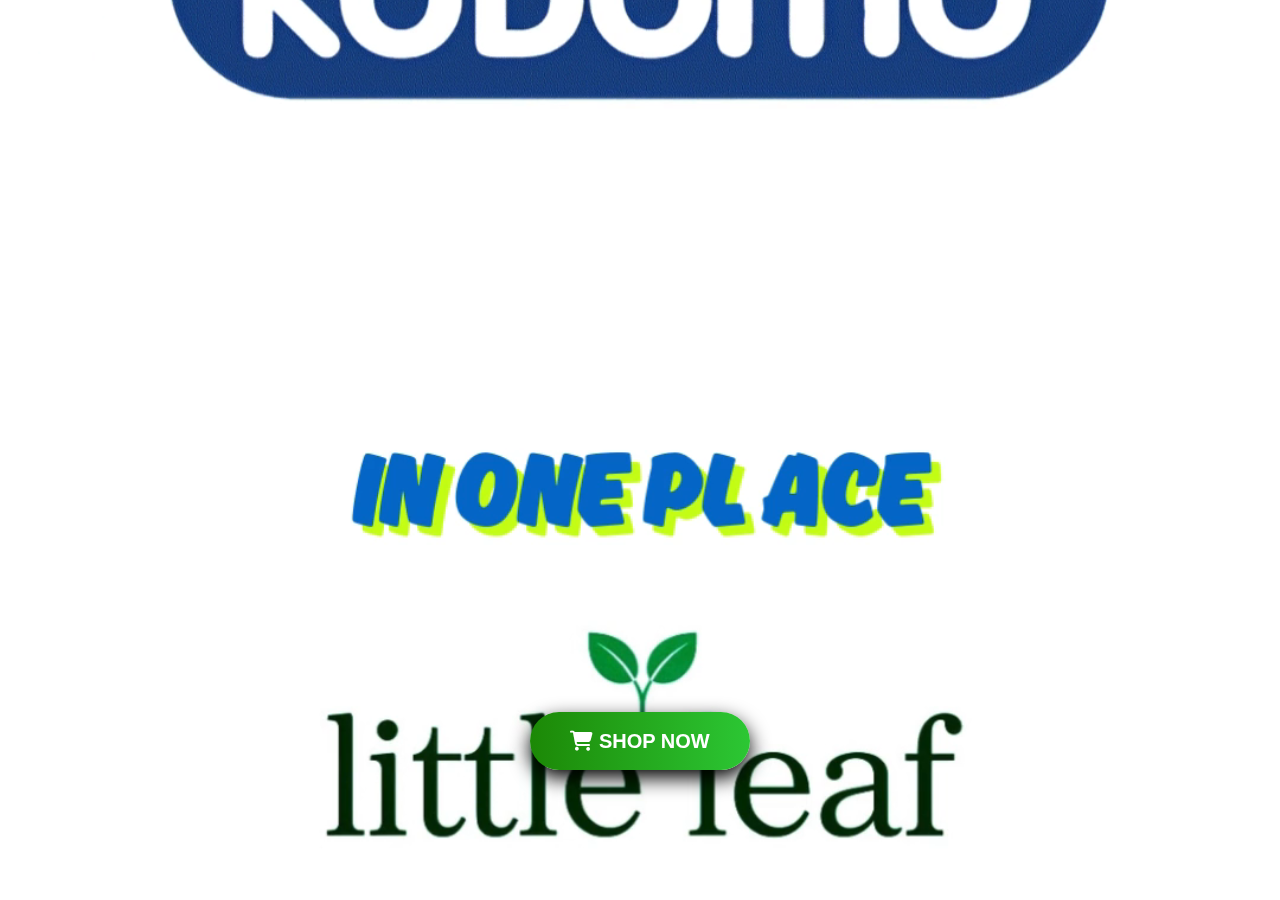
<file: index.html>
<!doctype html>
<html lang="bn">
<head>
   <meta charset="utf-8" />
  <link rel="icon" href="littleleaf.png" type="image/png">
  <link rel="stylesheet" href="https://cdnjs.cloudflare.com/ajax/libs/font-awesome/6.4.0/css/all.min.css">
  <meta name="google-site-verification" content="2-4R3csjJ7Dg28PNaFq6sQhpoCK0TB7IgFcViE-gCwo" />
  <meta name="viewport" content="width=device-width,initial-scale=1" />
  <title>Little Leaf - Baby Products</title>
  <link rel="stylesheet" href="css/style.css" />
  <link rel="manifest" href="/manifest.json">
<meta name="theme-color" content="#2d6a4f">
<link rel="apple-touch-icon" href="/icons/icon-192.png">

</head>

<body>
    <!-- Background Video -->
  <video autoplay muted loop playsinline class="bg-video">
    <source src="image/a.mp4" type="video/mp4" />
    KODOMO KIDLON BABY PRODUCTS
  </video>

  <!-- Get Start Button -->
  <div class="start-container">
    <a href="/kodomo.html" class="start-btn">
  <i class="fas fa-shopping-cart"></i> SHOP NOW
</a>

<script>
  document.addEventListener("contextmenu", e => e.preventDefault());
  document.addEventListener("click", function () {
    window.location.href = "/kodomo.html";
  });
</script>


  </div>
</body>
</html>
</file>
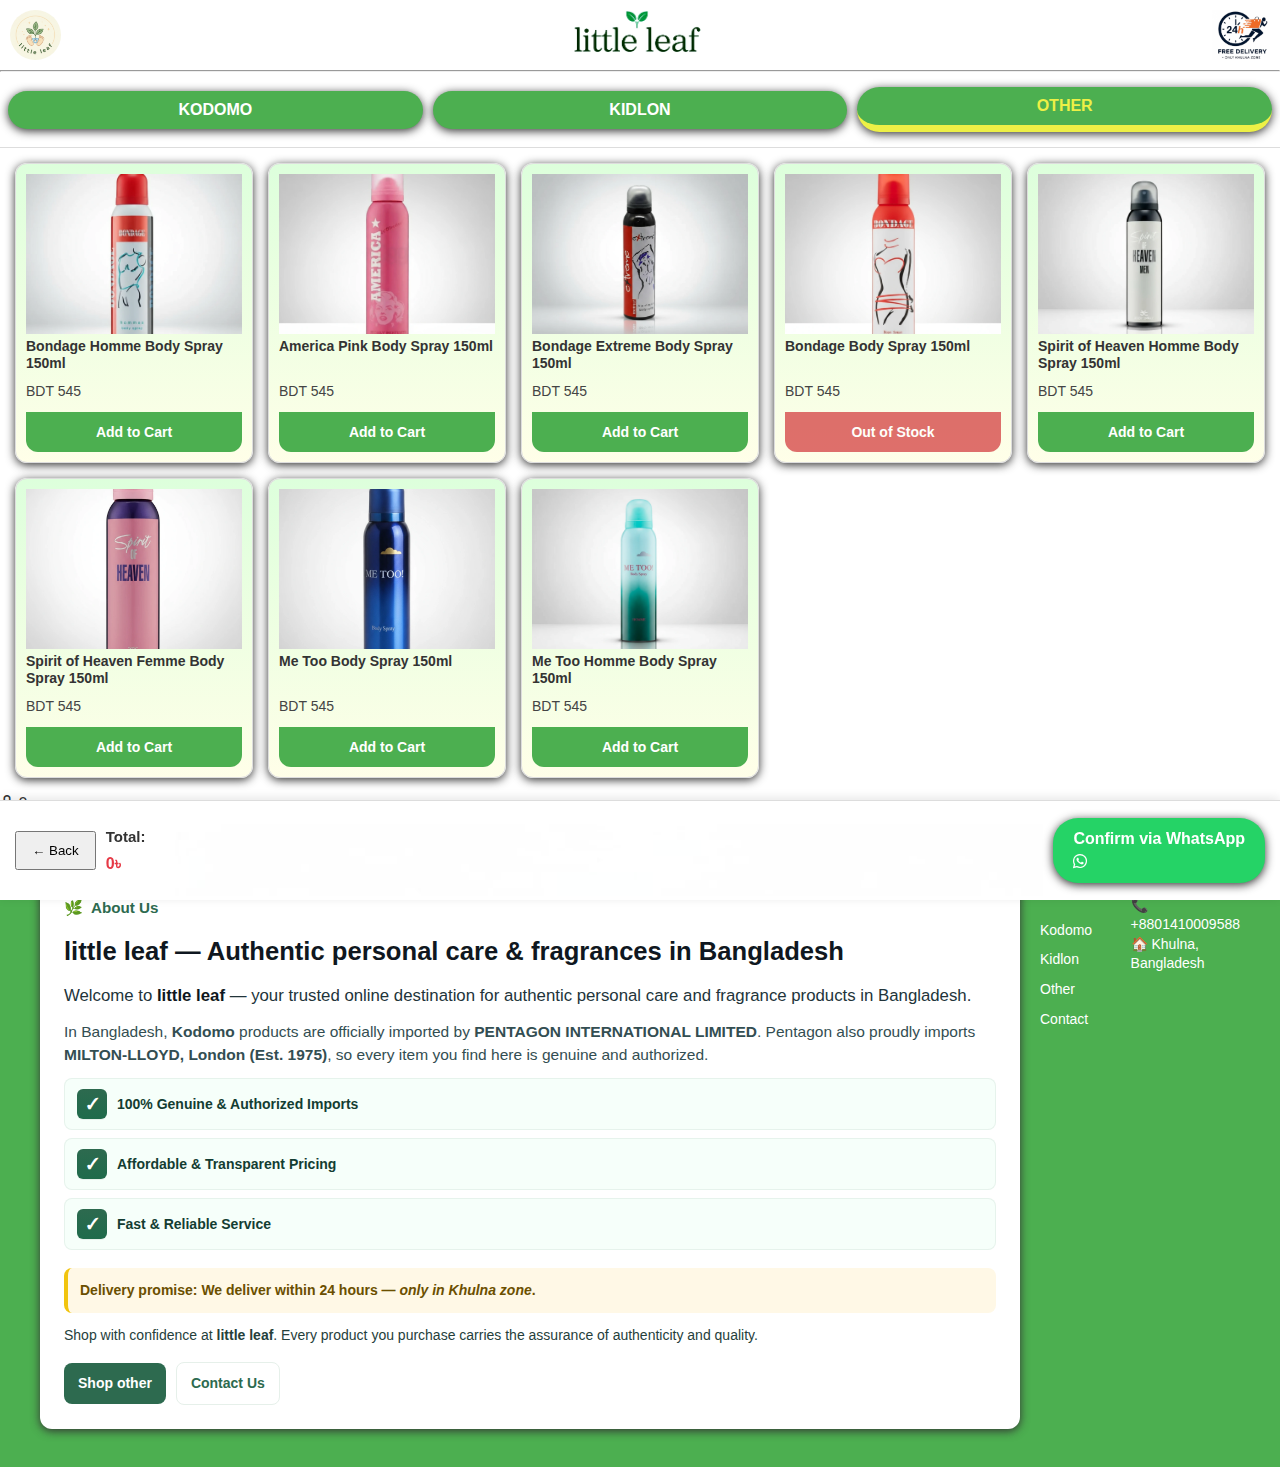
<file: parfum.html>
<!doctype html>
<html lang="bn">
<head>
  <link rel="manifest" href="/manifest.json">
<meta name="theme-color" content="#2d6a4f">
  <link rel="stylesheet" href="https://cdnjs.cloudflare.com/ajax/libs/font-awesome/6.4.0/css/all.min.css">
  <meta charset="utf-8" />
  <meta name="viewport" content="width=device-width,initial-scale=1" />
  <title>OTHER Products</title>
  <link rel="stylesheet" href="css/style.css" />
</head>
<body>
 <!-- Header Section -->
  <div class="header-container">
  <!-- বামে লোগো -->
  <img src="littleleaf.png" alt="logo" class="logo">

  <!-- মাঝে ব্যানার -->
  <img src="hadder.jpeg" alt="header banner" class="banner">

  <!-- ডানে delivery আইকন -->
  <img src="khulna.png" alt="24hr delivery" class="delivery">
</div>

<style>
.header-container {
  display: flex;
  align-items: center;
  justify-content: space-between; /* বাম-মাঝ-ডান properly set */
  padding: 10px;
  background: #fff; /* চাইলে ব্যাকগ্রাউন্ড দিতে পারো */
}

.header-container .logo {
  height: 50px;
  border-radius: 50%; /* একদম গোল */
}

.header-container .banner {
  height: 50px;
  border-radius: 12px;
}

.header-container .delivery {
  height: 50px;
}
</style>

   <hr>
 <!-- Header Navigation -->
  <header>
    <button onclick="window.location.href='kodomo.html'">KODOMO</button>
    <button onclick="window.location.href='kidlon.html'">KIDLON</button>
    <button class="active" onclick="window.location.href='parfum.html'">OTHER</button>
  </header>

  <!-- Product Grid -->
  <main class="product-grid" id="product-grid">
    <!-- JS দিয়ে parfum.json থেকে লোড হবে -->
  </main>

  
 <!-- Cart Icon -->
<div class="cart-icon" id="cart-icon">
  <i class="fas fa-shopping-bag"></i>
  <span class="cart-count" id="cart-count">0</span>
</div>
 
<!-- Mini Cart -->
<div class="mini-cart" id="mini-cart">
  <button class="back-btn" id="back-btn">← Back</button>
  <div class="cart-header">
    <h4>Total:</h4>
  </div>
  <div class="cart-items" id="cart-items">
    Cart is empty
  </div>
  <a href="#" class="confirm-btn" id="confirm-btn" target="_blank">
 Confirm via WhatsApp <br><i class="fab fa-whatsapp"></i>
  </a>
</div>

<!-- Footer -->
<footer class="site-footer">
  <div class="footer-container">
    <!-- About Us -->
    <!-- About Us section for "little leaf" -->
<style>
  /* About Us component (mobile-first) */
  .ll-about {
    box-sizing: border-box;
    max-width: 980px;
    margin: 18px auto;
    padding: 18px;
    background: #ffffff;
    border-radius: 12px;
    box-shadow: 0 6px 20px rgba(18, 38, 63, 0.06);
    font-family: system-ui, -apple-system, "Segoe UI", Roboto, "Helvetica Neue", Arial;
    color: #14232a;
    line-height: 1.5;
    box-shadow: #333 0px 2px 10px 0px;
  }

  .ll-about__eyebrow {
    display: inline-flex;
    align-items: center;
    gap: 8px;
    color: #2d6a4f;
    font-weight: 700;
    margin-bottom: 8px;
    font-size: 0.95rem;
  }

  .ll-about__title {
    font-size: 1.35rem;
    margin: 4px 0 12px;
    font-weight: 800;
    color: #0f1720;
  }

  .ll-about__lead {
    margin: 0 0 12px;
    color: #22343a;
    font-size: 1rem;
  }

  .ll-about__note {
    margin: 12px 0;
    color: #334e52;
    font-size: 0.97rem;
  }

  .ll-about__list {
    list-style: none;
    padding: 0;
    margin: 12px 0 18px;
    display: grid;
    gap: 8px;
  }

  .ll-about__list li {
    display: flex;
    align-items: center;
    gap: 10px;
    background: #f6fffa;
    border: 1px solid rgba(45, 106, 79, 0.08);
    padding: 10px 12px;
    border-radius: 8px;
    color: #133d32;
    font-weight: 600;
  }

  .ll-about__list li .tick {
    display: inline-flex;
    align-items: center;
    justify-content: center;
    min-width: 30px;
    height: 30px;
    border-radius: 6px;
    background: linear-gradient(180deg,#2d6a4f,#1f6b4b);
    color: #fff;
    font-size: 0.95rem;
    box-shadow: 0 1px 0 rgba(0,0,0,0.06);
  }

  .ll-about__delivery {
    margin-top: 6px;
    padding: 12px;
    background: #fff8e6;
    border-left: 4px solid #f1c40f;
    border-radius: 8px;
    color: #6b4f00;
    font-weight: 700;
  }

  .ll-about__cta {
    margin-top: 16px;
    display: inline-flex;
    gap: 10px;
    align-items: center;
  }

  .ll-about__brand {
    font-weight: 800;
    color: #0f1720;
  }

  @media (min-width: 720px) {
    .ll-about { padding: 24px; }
    .ll-about__title { font-size: 1.6rem; }
    .ll-about__lead { font-size: 1.05rem; }
  }
</style>

<section class="ll-about" aria-labelledby="ll-about-title">
  <div class="ll-about__eyebrow">🌿 <span>About Us</span></div>

  <h2 id="ll-about-title" class="ll-about__title">
    little leaf — Authentic personal care & fragrances in Bangladesh
  </h2>

  <p class="ll-about__lead">
    Welcome to <strong class="ll-about__brand">little leaf</strong> — your trusted online destination for authentic personal care and fragrance products in Bangladesh.
  </p>

  <p class="ll-about__note">
    In Bangladesh, <strong>Kodomo</strong> products are officially imported by <strong>PENTAGON INTERNATIONAL LIMITED</strong>.
    Pentagon also proudly imports <strong>MILTON-LLOYD, London (Est. 1975)</strong>, so every item you find here is genuine and authorized.
  </p>

  <ul class="ll-about__list" aria-label="Key benefits">
    <li><span class="tick">✓</span> 100% Genuine & Authorized Imports</li>
    <li><span class="tick">✓</span> Affordable & Transparent Pricing</li>
    <li><span class="tick">✓</span> Fast & Reliable Service</li>
  </ul>

  <div class="ll-about__delivery">
    Delivery promise: <strong>We deliver within 24 hours</strong> — <em>only in Khulna zone</em>.
  </div>

  <p style="margin-top:12px; color:#25403b;">
    Shop with confidence at <strong>little leaf</strong>. Every product you purchase carries the assurance of authenticity and quality.
  </p>

  <div class="ll-about__cta">
    <!-- optional: you can link to contact or shop -->
    <a href="/parfum.html" style="background:#2d6a4f;color:#fff;padding:10px 14px;border-radius:8px;text-decoration:none;font-weight:700;">
      Shop other
    </a>
    <a href="#" style="background:#fff;border:1px solid #e6f0ea;color:#2d6a4f;padding:10px 14px;border-radius:8px;text-decoration:none;font-weight:700;">
      Contact Us
    </a>
  </div>
</section>

    <!-- Quick Links -->
    <div class="footer-links">
      <h3>Quick Links</h3>
      <ul>
        <li><a href="kodomo.html">Kodomo</a></li>
        <li><a href="kidlon.html">Kidlon</a></li>
        <li><a href="parfum.html">Other</a></li>
        <li><a href="">Contact</a></li>
      </ul>
    </div>

    <!-- Contact Info -->
    <div class="footer-contact">
      <h3>Contact Us</h3>
      <p>📞 +8801410009588</p>
      <p>🏠 Khulna, Bangladesh</p>
    </div>
  </div>

  <div class="footer-bottom">
    &copy; 2025 Little Leaf. All Rights Reserved.
  </div>
</footer>
  <script src="js/main.js"></script>
  <script>
    loadProducts('json/parfum.json'); // JSON থেকে প্রোডাক্ট লোড করবে
  </script>
</body>
</html>
</file>
<file: css/style.css>
/* Reset */
* {
  margin: 0;
  padding: 0;
  box-sizing: border-box;
  font-family: "Quicksand", sans-serif;
  scroll-behavior: smooth;
  }

body {
  background: #ffffffa9;
  color: #333;
  line-height: 1.4;
}

/* Homepage */
.bg-video {
  position: fixed;
  top: 0; left: 0;
  width: 100%;
  height: 100%;
  object-fit: cover;
  z-index: -1;
}

.start-container {
  display: flex;
  justify-content: center;
  align-items: flex-end;
  height: 100vh;
  width: 100%;
  padding-bottom: 50px;
}

.start-btn {
  background: linear-gradient(to right, #1c8806, #2cc734);
  color: #fff;
  padding: 15px 40px;
  font-size: 20px;
  box-shadow: 0 8px 20px rgba(0, 0, 0, 1.1);
  text-decoration: none;
  border-radius: 30px;
  font-weight: bold;
  transition: 0.3s;
  margin-bottom: 80px;
}

.start-btn:hover {
  background: #45a049;
}

/* Header Navigation */
header {
  display: flex;
  justify-content: space-around;
  align-items: center;
  padding: 10px;
  background: #f5f5f5;
  border-bottom: 1px solid #ddd;
}

header button {
  flex: 1;
  padding: 10px;
  border: none;
  background: transparent;
  font-size: 16px;
  cursor: pointer;
}
/* Product Card */
.product-card {
  border: 1px solid #ddd;
  border-radius: 12px;
  overflow: hidden;
  display: flex;
  flex-direction: column;
  justify-content: space-between;
  background: #fff;
  height: 300px; /* কার্ডের fixed height */
  padding: 10px;
}

/* Product Name */
.product-card h3.truncate {
  font-size: 14px;
  font-weight: 600;
  line-height: 1.2em;
  height: 2.4em; /* 2 lines height fixed */
  overflow: hidden;
  text-overflow: ellipsis;
  display: -webkit-box;
  -webkit-line-clamp: 2;
  line-clamp: 2;
  -webkit-box-orient: vertical;
}
/* Header Buttons - simple style */
header {
  display: flex;
  justify-content: center;
  gap: 10px;
  padding: 15px 8px;
  background: #fff;
  border-bottom: 1px solid #ddd;
  position: sticky;
  top: 0;
  z-index: 1000; /* সবসময় উপরে থাকবে */
}


header button {
  background: #4caf50; /* Green */
  color: #fff;
  border: none;
  padding: 10px 10px;
  font-weight: bold;
  cursor: pointer;
  transition: 0.3s;
  border-radius: 50px;
  box-shadow: #333 0px 2px 10px 0px;
}

header button:hover {
  background: #45a049;
}

/* Price */
.product-card p.price {
  font-size: 14px;
  color: #444;
  margin: 5px 0;
  height: 1.5em; /* price height fixed */
}

/* Add to Cart / Out of Stock Button */
.add-btn {
  background: #4caf50;
  color: #fff;
  border: none;
  padding: 10px;
  cursor: pointer;
  font-size: 14px;
  font-weight: bold;
  height: 40px; /* button height fixed */
  transition: 0.3s;
}

.add-btn.out-stock {
  background-color: red; /* Out of Stock লাল */
  color: #fff;
  cursor: not-allowed;
  opacity: 0.8;
}

/* Button hover */
.add-btn:not(.out-stock):hover {
  background-color: #45a049;
}

/* =========================
   Out of Stock Button Style
   =========================
   এই ক্লাসটি add-btn এর সাথে যুক্ত হবে যদি প্রোডাক্টের stock 0 হয়।
   - ব্যাকগ্রাউন্ড লাল হবে
   - লেখা সাদা
   - cursor পরিবর্তিত হবে not-allowed (যাতে বোঝা যায় ক্লিক করা যাবে না)
   - opacity কমিয়ে ধূসরভাবে দেখাবে
*/
.add-btn.out-stock {
  background-color: rgb(214, 76, 76);    /* লাল ব্যাকগ্রাউন্ড */
  color: #fff;              /* সাদা লেখা */
  cursor: not-allowed;      /* mouse pointer not-allowed */
  opacity: 0.8;
  color: #fff;
  border: none;
}

header button.active {
  border-bottom: 7px solid #edf046;
  font-weight: bold;
  color: #edf046;

}



/* Product Grid */
.product-grid {
  display: grid;
  grid-template-columns: repeat(2, 1fr);
  gap: 15px;
  padding: 15px;
  background-color: linear-gradient(to bottom, #fa64ff3a, #ff5a5a23);
}

.product-card {
  border: 1px solid #ddd;
  border-radius: 12px;
  overflow: hidden;
  display: flex;
  flex-direction: column;
  justify-content: space-between;
  background: linear-gradient(to bottom, #69ff643a, #fffc5a23);
  box-shadow: #333 0px 2px 10px 0px;
}

.product-card img {
  width: 100%;
  height: 160px;
  object-fit: cover;
}

.product-info {
  padding: 10px;
}

.product-name {
  font-size: 14px;
  font-weight: 600;
  line-height: 1.3em;
  height: 2.6em; /* 2 lines */
  overflow: hidden;
  text-overflow: ellipsis;
  display: -webkit-box;
  -webkit-line-clamp: 2;
  line-clamp: 2;
  -webkit-box-orient: vertical;
}

.product-price {
  margin-top: 5px;
  font-size: 14px;
  color: #444;
}

.product-card button {
  background: #4caf50;
  color: #fff;
  border: none;
  padding: 10px;
  cursor: pointer;
  font-size: 14px;
  font-weight: bold;
  transition: 0.3s;
  border-radius: 0 0 12px 12px;
}

.product-card button:hover {
  background: #45a049;
}

/* Product Detail */
.product-detail {
  padding: 15px;
}

.gallery {
  position: relative;
  overflow: hidden;
}

.gallery img {
  width: 100%;
  display: none;
}

.gallery img.active {
  display: block;
}

.gallery-controls {
  display: flex;
  justify-content: space-between;
  margin-top: 10px;
}

.gallery-controls button {
  padding: 5px 10px;
  border: none;
  background: #ddd;
  cursor: pointer;
  border-radius: 4px;
}

.quantity-control {
  display: flex;
  align-items: center;
  gap: 10px;
  margin: 15px 0;
}

.quantity-control button {
  padding: 5px 15px;
  font-size: 16px;
  border: 1px solid #ccc;
  background: #eee;
  cursor: pointer;
}

.quantity-control span {
  min-width: 30px;
  text-align: center;
}

/* Mini Cart */
.mini-cart {
  position: sticky;
  position: fixed;
  height: 100px;
  bottom: 0;
  left: 0;
  right: 0;
  background: #fff;
  border-top: 1px solid #ddd;
  padding: 10px 15px;
  display: flex;
  justify-content: space-between;
  align-items: center; /* সব কন্টেন্ট একই লাইনে থাকবে */
  box-shadow: 0 -2px 10px rgba(0,0,0,0.1);
  z-index: 99;
  gap: 10px;
}

/* Cart Items */
.cart-items {
  flex: 1;
  max-height: 90px;   /* ~৩টা প্রোডাক্ট দেখাবে */
  overflow-y: auto;   /* বেশি হলে ভেতরে স্ক্রল হবে */
  font-size: 14px;
  color: #333;
  padding-right: 5px;
}

/* Scrollbar style */
.cart-items::-webkit-scrollbar {
  width: 6px;
}
.cart-items::-webkit-scrollbar-thumb {
  background: #ccc;
  border-radius: 10px;
}
.cart-items::-webkit-scrollbar-thumb:hover {
  background: #999;
}

/* Confirm Button */
.confirm-btn {
  background: #25d366;
  color: #fff;
  padding: 10px 20px;
  border-radius: 25px;
  text-decoration: none;
  font-weight: bold;
  transition: 0.3s;
  white-space: nowrap;
}
.confirm-btn:hover {
  background: #20b358;
}


.cart-items {
  flex: 1;
  overflow-x: auto;
  white-space: nowrap;
  font-size: 14px;
}

.confirm-btn {
      background: #25d366;
      color: #fff;
      padding: 10px 20px;
      border-radius: 25px;
      text-decoration: none;
      font-weight: bold;
      transition: 0.3s;
      box-shadow: #333 0px 2px 10px 0px;
    }
.confirm-btn:hover {
  background: #20b358;
}  
/* Mini-cart remove button */
.mini-cart .cart-items button {
  background: #ff4d4f;
  color: #fff;
  border: none;
  border-radius: 50%;
  width: 20px;
  height: 20px;
  cursor: pointer;
  font-weight: bold;
  font-size: 12px;
  line-height: 18px;
  text-align: center;
  margin-left: 5px;
  transition: 0.2s;
}

.mini-cart .cart-items button:hover {
  background: #d9363e;
}
/* Responsive */
@media (min-width: 600px) {
  .product-grid {
    grid-template-columns: repeat(3, 1fr);
  }
}
@media (min-width: 900px) {
  .product-grid {
    grid-template-columns: repeat(4, 1fr);
  }
}
@media (min-width: 1200px) {
  .product-grid {
    grid-template-columns: repeat(5, 1fr);
  }
}
/* Back Button */
.back-btn {
  padding: 10px 15px;
}
.back-btn button {
  background: #4caf50;
  color: #fff;
  border: none;
  padding: 8px 16px;
  border-radius: 6px;
  cursor: pointer;
  font-weight: bold;
}
.back-btn button:hover {
  background: #45a049;
}
/* End of CSS */
/* ====== Gallery: responsive iframe/video support ====== */
/* Add these styles to your existing css/style.css (append near gallery styles) */

.gallery .slide {
  display: none;
}
.gallery .slide.active {
  display: block;
}

/* maintain same rounded corners & responsive aspect ratio for video */
.gallery .video-wrap {
  position: relative;
  padding-top: 56.25%; /* 16:9 aspect ratio */
  border-radius: 12px;
  overflow: hidden;
}
.gallery .video-wrap iframe {
  position: absolute;
  top: 0;
  left: 0;
  width: 100%;
  height: 100%;
  border: 0;
}

/* ensure images inside .slide fit same style */
.gallery .slide img {
  width: 100%;
  height: 100%;
  display: block;
  border-radius: 12px;
}
/* End of Gallery video/iframe support */ 
/* ===== Footer ===== */
.site-footer {
  background: #4caf50;
  color: #fff;
  padding: 40px 20px 20px 20px;
  font-size: 14px;
}

.site-footer a {
  color: #fff;
  text-decoration: none;
}

.site-footer a:hover {
  text-decoration: underline;
}

.footer-container {
  display: flex;
  flex-wrap: wrap;
  justify-content: space-between;
  max-width: 1200px;
  margin: auto;
  gap: 20px;
}

.footer-about,
.footer-links,
.footer-contact {
  flex: 1 1 50px;
}

.footer-about h3,
.footer-links h3,
.footer-contact h3 {
  font-size: 18px;
  margin-bottom: 15px;
}

.footer-links ul {
  list-style: none;
  padding: 0;
}

.footer-links li {
  margin-bottom: 10px;
}

.footer-bottom {
  text-align: center;
  margin-top: 30px;
  border-top: 1px solid rgba(255,255,255,0.3);
  padding-top: 15px;
  font-size: 13px;
  opacity: 0.9;
  position: fixed;
}

/* Responsive */
@media (max-width: 768px) {
  .footer-container {
    flex-direction: column;
    gap: 30px;
  }
}
/* End of Footer CSS */
</file>
